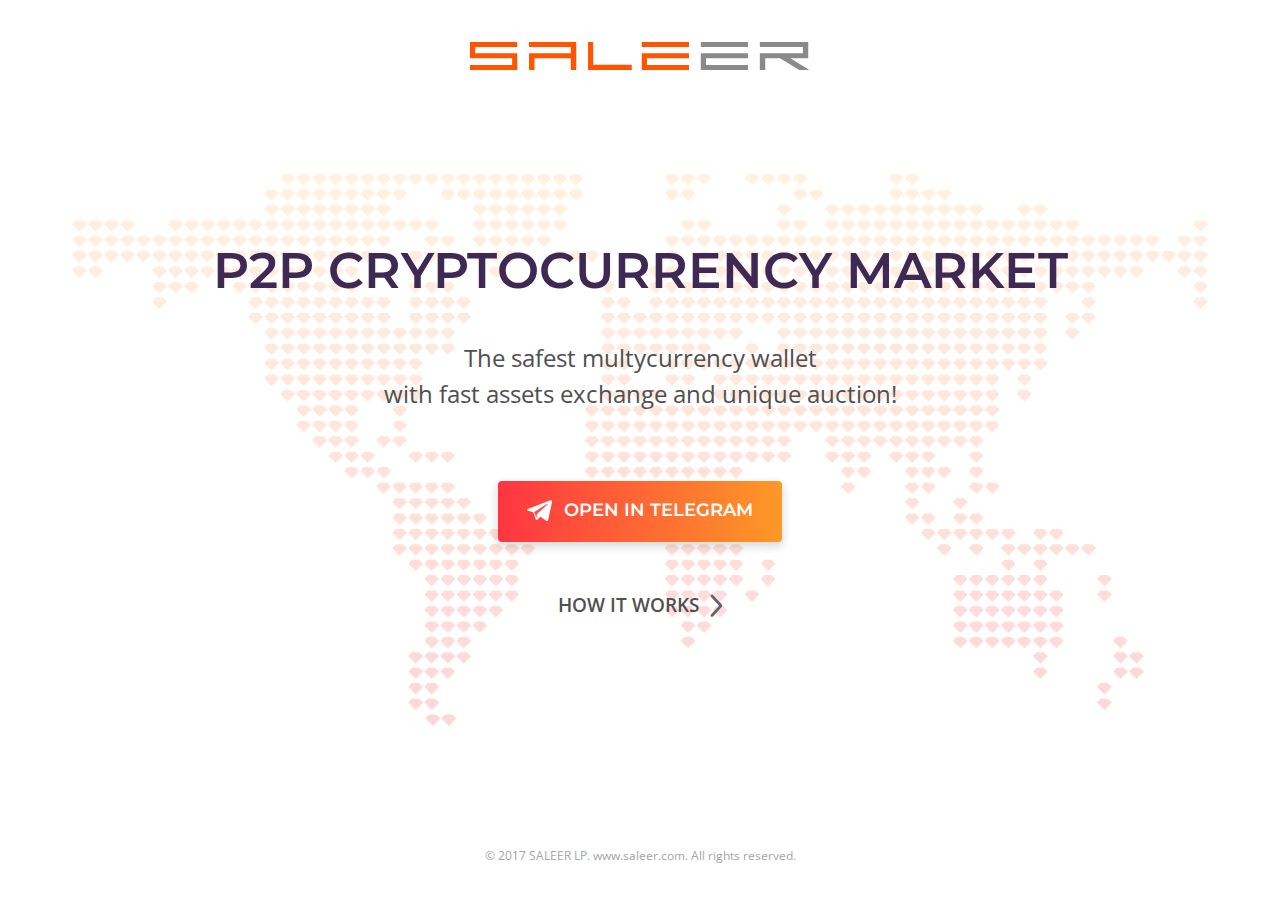
<file: index.html>
<!DOCTYPE html>
<html lang="en">
   <head>
      <meta charset="UTF-8">
      <meta name="keywords" content="">
    <title>Saleer</title>
    <meta name="viewport" content="width=device-width, maximum-scale=1.0, initial-scale=1.0, user-scalable=no">
    <meta name="apple-mobile-web-app-capable" content="yes">
    <meta name="apple-mobile-web-app-status-bar-style" content="white">
    
    <link rel="apple-touch-icon" sizes="180x180" href="https://saleer-dev.github.io/file/apple-touch-icon.png">
    <link rel="icon" type="image/png" sizes="32x32" href="https://saleer-dev.github.io/file/favicon-32x32.png">
    <link rel="icon" type="image/png" sizes="16x16" href="https://saleer-dev.github.io/file/favicon-16x16.png">
    <link rel="manifest" href="https://saleer-dev.github.io/file/manifest.json">
    <link rel="mask-icon" href="https://saleer-dev.github.io/file/safari-pinned-tab.svg" color="#ff5400">
    <link rel="shortcut icon" href="https://saleer-dev.github.io/file/favicon.ico">
    <meta name="msapplication-config" content="https://saleer-dev.github.io/file/browserconfig.xml">
    <meta name="theme-color" content="#ffffff">
    
    <meta property="og:title" content="Saleer">
    <meta property="og:image" content="/file/slogo.png">
    <meta property="og:site_name" content="Saleer">
    <meta property="og:description" content="The safest multycurrency wallet 
with fast assets exchange and unique auction!">
      
      <link href="https://fonts.googleapis.com/css?family=Open+Sans:300,400,600,700,800" rel="stylesheet" type="text/css">
      <link href="https://fonts.googleapis.com/css?family=Montserrat:200,300,400,500,600,700,800" rel="stylesheet" type="text/css">
      <link rel="stylesheet" href="css/saleer.css">
   </head>
   <body>
      <div class="page">
         <div class="bodymovin earth" data-bm-renderer="svg"></div>
         <div class="section1">
    <div class="container1">  
    <div class="logo"></div>
    </div>
    <div class="container2">
    <div class="title">P2P Cryptocurrency Market</div>
    <div class="description"><nobr>The safest multycurrency wallet </nobr><br><nobr>with fast assets exchange and unique auction!</nobr></div>
    <a class="openInTelegram" href="https://t.me/SaleerBot">Open in Telegram</a>
    <a class="howItWorks" href="http://telegra.ph/Saleer-Bot-Help-05-22">How it works</a>
    </div>
    <div class="container3">
    <div class="allRightsReserved">© 2017 SALEER LP. www.saleer.com. All rights reserved.</div>
    </div>
      </div>
    <script src="//ajax.googleapis.com/ajax/libs/jquery/1.9.1/jquery.min.js"></script>
    <script src="https://code.jquery.com/jquery-3.2.1.slim.min.js" integrity="sha384-KJ3o2DKtIkvYIK3UENzmM7KCkRr/rE9/Qpg6aAZGJwFDMVNA/GpGFF93hXpG5KkN" crossorigin="anonymous"></script>
    <script src="js/saleer.js"></script>
   </body>
</html>
</file>
<file: css/saleer.css>
@charset "UTF-8";
html {
    font-family: sans-serif;
    -ms-text-size-adjust: 100%;
    -webkit-text-size-adjust: 100%;
}
body {
    margin: 0;
}
@media print {
    *,
    *:before,
    *:after {
        background: transparent !important;
        color: #000 !important;
        -webkit-box-shadow: none !important;
        box-shadow: none !important;
        text-shadow: none !important;
    }
}
* {
    -webkit-box-sizing: border-box;
    box-sizing: border-box;
}
*:before,
*:after {
    -webkit-box-sizing: border-box;
    box-sizing: border-box;
}
html {
    font-size: 10px;
    -webkit-tap-highlight-color: transparent;
}
body {
    font-family: "Helvetica Neue", Helvetica, Arial, sans-serif;
    font-size: 14px;
    color: #333333;
    background-color: #fff;
}
@-ms-viewport {
    width: device-width;
}
.earth {
    background-image: url(https://saleer-dev.github.io/file/map-final.svg);
    background-position: center center;
    background-repeat: no-repeat;
    background-size: contain;
    bottom: 5%;
    left: 5%;
    position: absolute;
    right: 5%;
    top: 5%;
}
@media screen and (max-width: 991px) {
    .earth {
        bottom: 0;
        left: 50%;
        margin-left: -495.5px;
        right: 0;
        top: 0;
        width: 991px;
    }
}
.f-bot:not(:focus):hover {
    color: #ffffff;
    background: #131c3a;
}
body {
    font-family: 'Montserrat', 'Open Sans', 'Roboto', 'Helvetica Neue', 'Segoe UI', Helvetica, Arial, sans-serif;
    margin: 0;
    padding: 0;
    color: #62656c;
    background-color: #FFFFFF;
    overflow-x: hidden;
    width: 100vw;
    -webkit-font-smoothing: antialiased;
    text-rendering: optimizeLegibility;
}
::-webkit-scrollbar {
    display: none;
}
.page {
    background-color: rgb(255, 255, 255);
    box-sizing: border-box;
    margin: 0;
    padding: 0;
    color: #62656c;
    background-color: #FFFFFF;
    overflow-x: hidden;
    width: 100vw;
    height: 100vh;
    overflow-x: hidden;
    overflow-y: hidden;
    position: relative;
    text-rendering: optimizeLegibility;
    text-size-adjust: 100%;
    -webkit-font-smoothing: antialiased;
    -webkit-tap-highlight-color: rgba(0, 0, 0, 0);
}
.section1 {
    display: -webkit-box;
    display: -webkit-flex;
    display: -ms-flexbox;
    display: flex;
    -webkit-box-orient: vertical;
    -webkit-box-direction: normal;
    -webkit-flex-direction: column;
    -ms-flex-direction: column;
    flex-direction: column;
    -webkit-box-pack: justify;
    -webkit-justify-content: space-between;
    -ms-flex-pack: justify;
    justify-content: space-between;
    height: 100vh;
}
.container2 {
    margin: 0 auto 4.6%;
}
.logo {
    background: url([data-uri]) no-repeat;
    width: 340px;
    height: 28px;
    object-fit: contain;
    text-align: center;
    margin: 42px auto 0;
    position: relative;
}
.title {
    font-family: 'Montserrat';
    font-size: 50px;
    font-weight: 600;
    letter-spacing: 0;
    text-align: center;
    color: #3e2854;
    margin: 0 auto;
    text-transform: uppercase;
    position: relative;
}
.description {
    font-family: 'Open Sans';
    font-size: 24px;
    line-height: 1.5;
    letter-spacing: 0;
    text-align: center;
    color: #505050;
    margin: 39px auto 0;
    position: relative;
}
a.openInTelegram {
    font-family: 'Montserrat';
    font-size: 18px;
    font-weight: 600;
    letter-spacing: 0;
    color: #ffffff;
    text-align: center;
    vertical-align: middle;
    text-transform: uppercase;
    border: none;
    display: block;
    padding: 18px 0 21px;
    margin: 69px auto 0;
    max-width: 284px;
    background: -webkit-gradient(linear, left top, right top, from(#ff3541), to(#fe9926));
    background: -webkit-linear-gradient(left, #ff3541, #fe9926);
    background: linear-gradient(90deg, #ff3541, #fe9926);
    -webkit-box-shadow: 0 4px 10px 1px rgba(0, 0, 0, 0.14);
    box-shadow: 0 4px 10px 1px rgba(0, 0, 0, 0.14);
    border-radius: 4px;
    text-decoration: none;
    position: relative;
}
a.openInTelegram:before {
    content: '';
    background: url([data-uri]) no-repeat;
    width: 25.2px;
    height: 21px;
    vertical-align: sub;
    object-fit: contain;
    margin-right: 12.8px;
    display: inline-block;
    position: relative;
}
a.openInTelegram:hover {
    cursor: pointer;
    opacity: 0.85;
}
a.openInTelegram:focus {
    outline: 0;
}
a.openInTelegram:active {
    opacity: 0.7;
    box-shadow: none;
    outline: none;
    border: none;
}
a.howItWorks {
    font-family: 'Open Sans';
    font-size: 19px;
    font-weight: 600;
    letter-spacing: 0;
    color: #505050;
    text-align: center;
    vertical-align: middle;
    text-transform: uppercase;
    border: none;
    display: block;
    margin: 50px auto 0;
    max-width: 180px;
    z-index: 1;
    text-decoration: none;
    position: relative;
}
a.howItWorks:after {
    content: '';
    background: url([data-uri]) no-repeat;
    width: 13px;
    height: 22.6px;
    vertical-align: sub;
    object-fit: contain;
    margin-left: 11px;
    display: inline-block;
    position: relative;
}
a.howItWorks:hover {
    cursor: pointer;
    opacity: 0.85;
}
a.howItWorks:focus {
    outline: 0;
}
a:active {
    opacity: 0.7;
    outline: none;
    border: none;
}
.allRightsReserved {
    font-family: 'Open Sans';
    font-size: 12px;
    text-align: center;
    color: #a5a4aa;
    margin: 0 auto 36px;
    position: relative;
}
@media screen and (max-width: 1000px) {
    .title {
        font-size: 39px;
    }
}
@media screen and (max-width: 750px) {
    .logo {
        background: url([data-uri]) no-repeat;
        width: 288px;
        height: 24px;
        margin: 25px auto 0;
    }
    .title {
        font-size: 27px;
    }
    .description {
        font-size: 15px;
        line-height: 1.75;
        margin: 30px auto 0;
    }
    a.openInTelegram {
        margin: 40px auto 0;
        font-size: 15px;
        max-width: 238px;
        padding: 15px 0 17px;
    }
    a.openInTelegram:before {
        background: url([data-uri]) no-repeat;
        width: 21px;
        height: 18px;
        padding-bottom: 0px;
        margin-right: 10.7px;
    }
    a.howItWorks {
        font-size: 16.5px;
        margin: 40px auto 0;
        max-width: 150px;
    }
    a.howItWorks:after {
        background: url([data-uri]) no-repeat;
        width: 11px;
        height: 20px;
        margin-left: 10px;
    }
    .allRightsReserved {
        font-size: 12px;
        margin: 0 auto 23px;
    }
    .container2 {
        margin: 0 auto 4.6%;
    }
}
</file>
